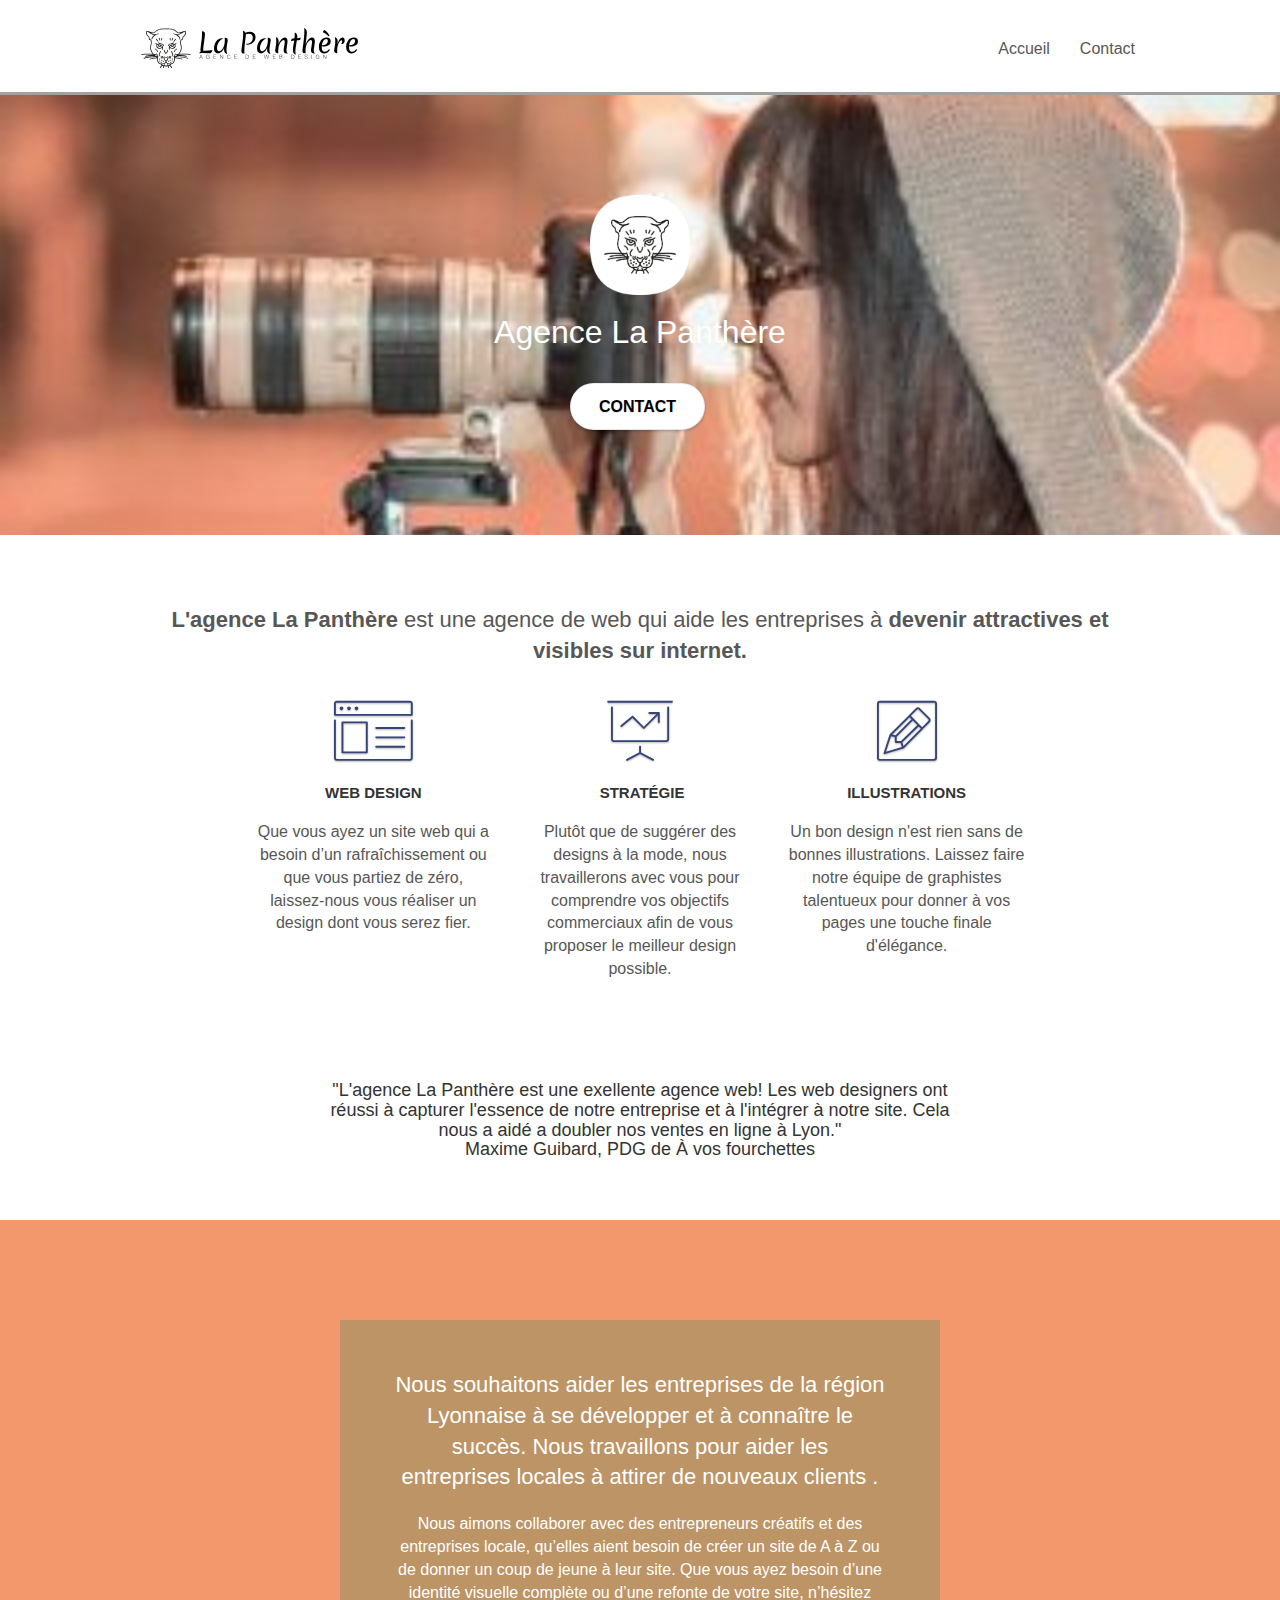
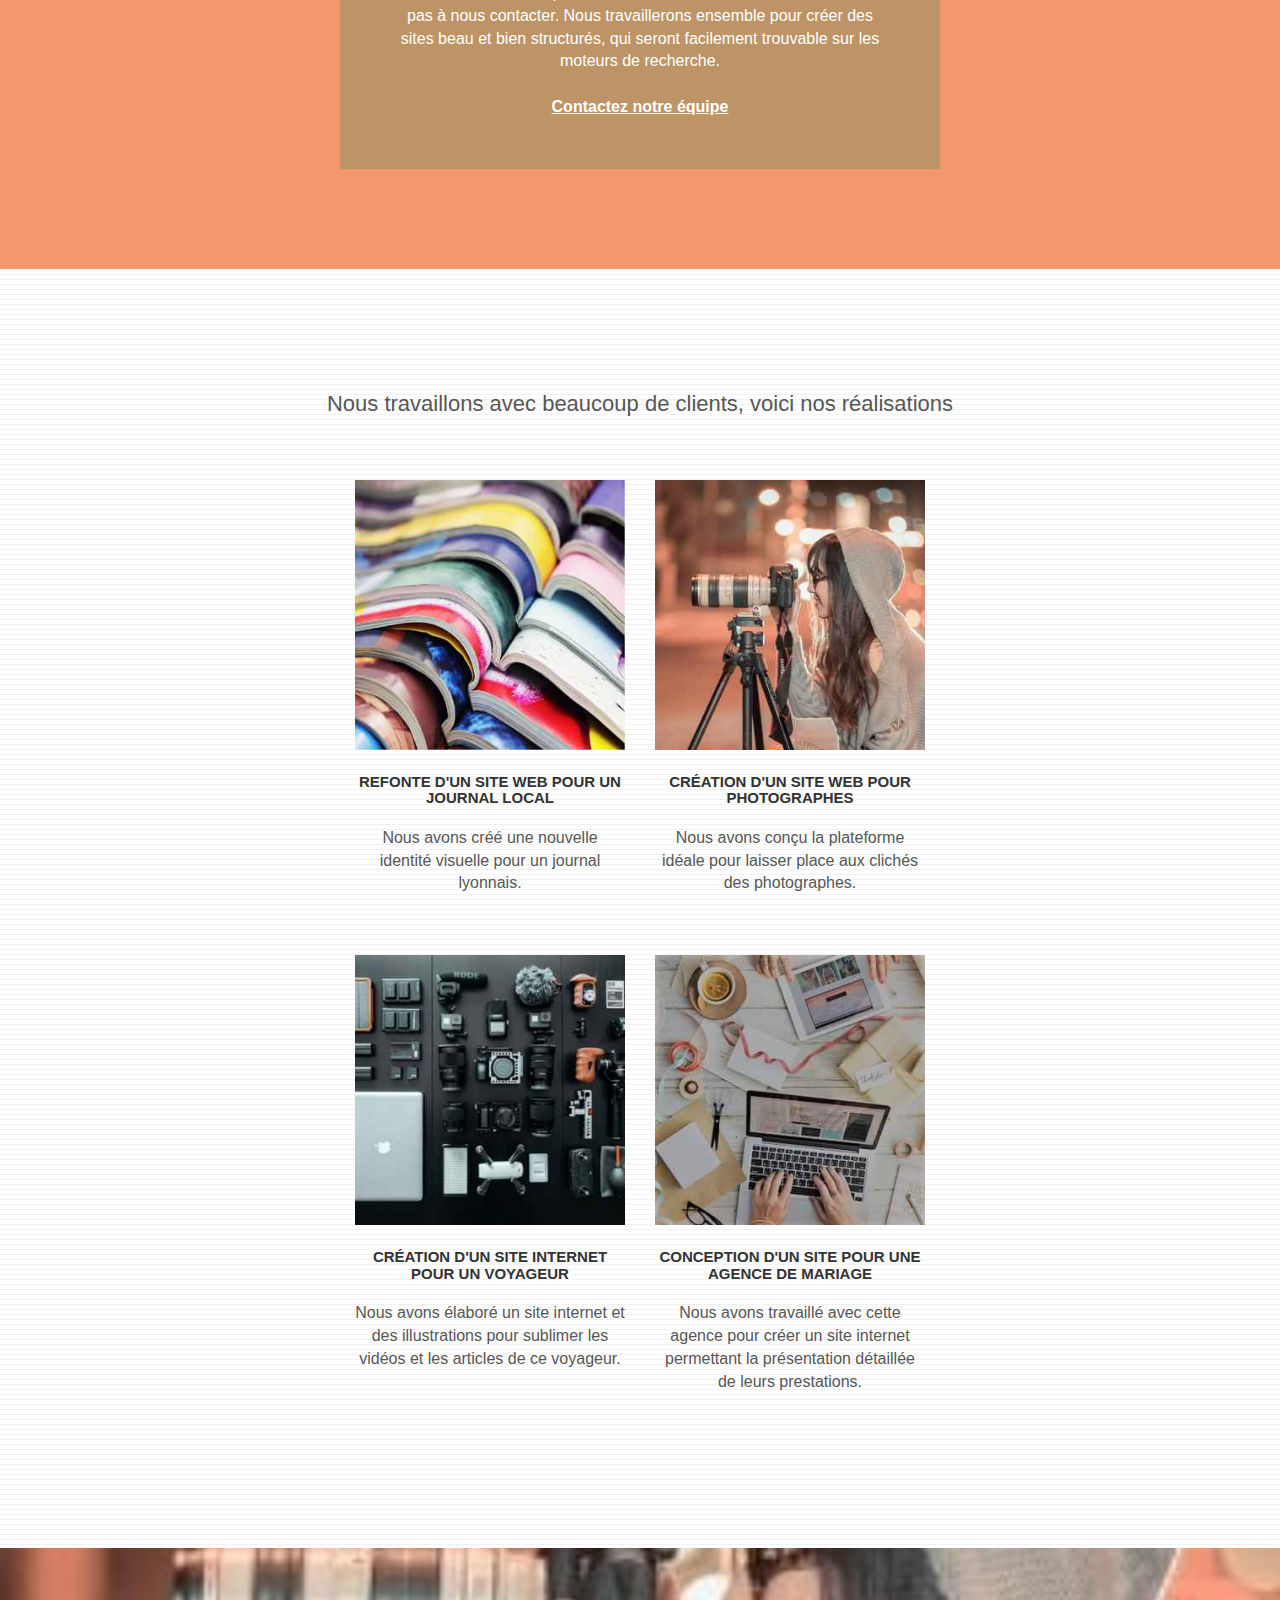
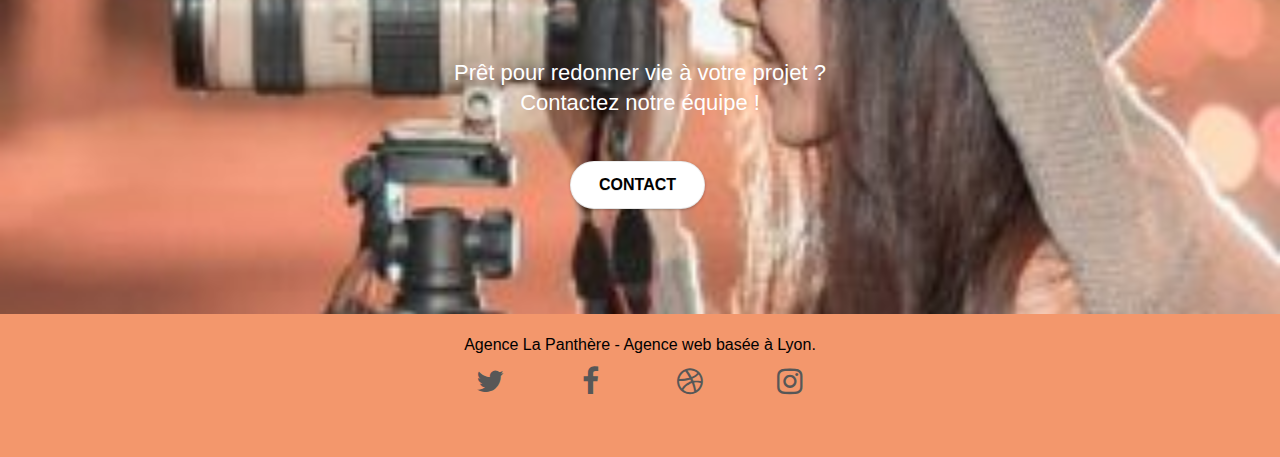
<file: index.html>
<!doctype html>
<html lang="fr">
<head>
    <meta charset="utf-8">
    <meta name="keywords" content="seo, google, site web, site internet, agence design paris, agence design, agence design,agence design,agence design,agence design,agence design,agence design,agence design,agence design">
    <meta name="description" content="Agence digitale indépendante à Lyon, Réalisation, Refonte et Gestion de votre Site Internet : Contactez-Nous !">
    <meta name="viewport" content="width=device-width, initial-scale=1.0, viewport-fit=cover">

	<meta name="robots" content="index, follow"/>
    <link rel="shortcut icon" type="image/png" href="favicon.jpg">
    
	<link rel="stylesheet" type="text/css" href="./css/bootstrap.css">
	<link rel="stylesheet" type="text/css" href="styleb4.css">
	<link rel="stylesheet" type="text/css" href="./css/font-awesome.css">
	<link rel="stylesheet" type="text/css" href="./css/et-line.css">
	
    
	<script src="./js/jquery-2.1.0.js" defer></script>
	<script src="./js/bootstrap.js" defer></script>
	<script src="./js/blocs.js" defer></script>
	<script src="./js/jquery.touchSwipe.js" defer></script>
	<script src="./js/gmaps.js" defer></script>

    <title>La Panthère - Agence de web design</title>

    
<!-- Analytics -->
 
<!-- Analytics END -->
    
</head>
<body>
<!-- Principal conteneur -->
<div class="page-container">
    
<!-- bloc-0 -->
<div class="bloc bgc-white l-bloc " id="bloc-0">
	<div class="container bloc-sm">

		<nav class="navbar row">
			<div class="navbar-header">
				
				<a class="navbar-brand" href="index.html"><img src="img/agence-la-panthere-monochrome.svg" alt="Logo de l'agence La Panthère" height="40" /></a>

				<button id="nav-toggle" type="button" class="ui-navbar-toggle navbar-toggle" data-toggle="collapse" data-target=".navbar-1">
					<span class="sr-only">Toggle navigation</span><span class="icon-bar"></span><span class="icon-bar"></span><span class="icon-bar"></span>
				</button>
			</div>
			<div class="collapse navbar-collapse navbar-1 special-dropdown-nav">
				<ul class="site-navigation nav navbar-nav">
					<li>
						<a href="index.html">Accueil</a>
					</li>
					<li>
					</li>
					<li>
						<a href="contact.html">Contact</a>
					</li>
				</ul>
			</div>
		</nav>
	</div>
</div>
<!-- bloc-0 END -->

<!-- bloc-1-presentation -->
<div class="bloc bgc-dark-slate-blue bg-banniere d-bloc bg-t-edge bloc-bg-texture texture-paper b-parallax" id="bloc-1-hero">
	<div class="container bloc-lg">
		<div class="row tight-width-whitespace">
			<div class="col-sm-12">
				<img src="img/logo.png" class="center-block image-resize-mode" width="100" alt="Agence La Panthère, agence web paris, création logo paris" />
				<h1 class="text-center hero-bloc-text tc-white ">
					Agence La Panthère
				</h1>
				<div class="text-center">
					<a href="contact.html" class="btn btn-lg btn-clean btn-rd cta-hero btn-atomic-tangerine" id="cta-hero">Contact</a>
				</div>
			</div>
		</div>
	</div>
</div>
<!-- bloc-1-presentation END -->

<!-- bloc-2-services -->
<div class="bloc bgc-white l-bloc" id="bloc-2-services">
	<div class="container bloc-md">
		<div class="row">
			<div class="col-sm-12 text-center">
				<h2><strong>L'agence La Panthère</strong> est une agence de web qui aide les entreprises à <strong>devenir attractives et visibles sur internet.</strong></h2>
			</div>
		</div>
		<div class="row voffset-lg med-width-whitespace">
			<div class="col-sm-4">
				<div class="text-center">
					<span class="et-icon-browser sm-shadow icon-dark-slate-blue icons icon-lg"></span>
				</div>
				<h3 class="mg-md text-center">
					Web design
				</h3>
				<p class="text-center ">
					Que vous ayez un site web qui a besoin d&rsquo;un rafraîchissement ou que vous partiez de zéro, laissez-nous vous réaliser un design dont vous serez fier.
				</p>
			</div>
			<div class="col-sm-4">
				<div class="text-center">
					<span class="et-icon-presentation sm-shadow icon-dark-slate-blue icons icon-lg"></span>
				</div>
				<h3 class="mg-md text-center">
					&nbsp;Stratégie
				</h3>
				<p class="text-center ">
					Plutôt que de suggérer des designs à la mode, nous travaillerons avec vous pour comprendre vos objectifs commerciaux afin de vous proposer le meilleur design possible.<br>
				</p>
			</div>
			<div class="col-sm-4">
				<div class="text-center">
					<span class="et-icon-edit sm-shadow icon-dark-slate-blue icons icon-lg"></span>
				</div>
				<h3 class="mg-md text-center">
					Illustrations
				</h3>
				<p class="text-center ">
					Un bon design n'est rien sans de bonnes illustrations. Laissez faire notre équipe de graphistes talentueux pour donner à vos pages une touche finale d'élégance.
				</p>
			</div>
		</div>
		<div class="row voffset-lg voffset">
			<div class="col-xs-12 col-md-8 col-md-offset-2 text-center">
				<h4>"L'agence La Panthère est une exellente agence web! Les web designers ont réussi à capturer l'essence de notre entreprise et à l'intégrer à notre site. Cela nous a aidé a doubler nos ventes en ligne à Lyon."<br>Maxime Guibard, PDG de À vos fourchettes</h4>

			</div>
		</div>
	</div>
</div>
<!-- bloc-2-services END -->

<!-- bloc-3-what-i-do -->
<div class="bloc tc-white bgc-atomic-tangerine bg-presentation d-bloc bloc-bg-texture texture-paper b-parallax" id="bloc-3-what-i-do">
	<div class="container bloc-lg">
		<div class="row tight-width-whitespace black-background">
			<div class="col-sm-12">
				<h2 class="mg-md text-center tc-white">
					Nous souhaitons aider les entreprises de la région Lyonnaise à se développer et à connaître le succès. Nous travaillons pour aider les entreprises locales à attirer de nouveaux clients .<br>
				</h2>
				<p class="text-center white">
					Nous aimons collaborer avec des entrepreneurs créatifs et des entreprises locale, qu’elles aient besoin de créer un site de A à Z ou de donner un coup de jeune à leur site. Que vous ayez besoin d’une identité visuelle complète ou d’une refonte de votre site, n’hésitez pas à nous contacter. Nous travaillerons ensemble pour créer des sites beau et bien structurés, qui seront facilement trouvable sur les moteurs de recherche. <br><br><a class="ltc-white bold-link" href="contact.html">Contactez notre équipe</a><br>
				</p>
			</div>
		</div>
	</div>
</div>
<!-- bloc-3-what-i-do END -->

<!-- bloc-4-portfolio -->
<div class="bloc bgc-white bg-lines-h2-bg bg-repeat l-bloc" id="bloc-4-portfolio">
	<div class="container bloc-lg">
		<div class="row">
			<div class="col-sm-12 text-center">
				<h2>Nous travaillons avec beaucoup de clients, voici nos réalisations</h2>
			</div>
		</div>
		<div class="row tight-width-whitespace portfolio-row">
			<div class="col-sm-6">
				<a href="#" data-lightbox="img/portfolio1.jpg" data-gallery-id="gallery-1" data-caption="Refonte d'un site web pour un journal local" data-frame="snapshot-lb"><img src="img/portfolio1.jpg" alt="paris web design logo agence web meilleure agence et refonte site web journal" class="img-responsive portfolio-thumb" /></a>
				<h3 class="mg-md text-center">
					Refonte d'un site web pour un journal local
				</h3>
				<p class="text-center">
					Nous avons créé une nouvelle identité visuelle pour un journal lyonnais.
				</p>
			</div>
			<div class="col-sm-6">
				<a href="#" data-lightbox="img/portfolio2.jpg" data-gallery-id="gallery-1" data-caption="Création d'un site web pour photographes" data-frame="snapshot-lb"><img src="img/portfolio2.jpg" class="img-responsive portfolio-thumb" alt="paris web design logo agence web meilleure agence, Création d'un site web pour photographes" /></a>
				<h3 class="mg-md text-center">
					Création d'un site web pour photographes
				</h3>
				<p class="text-center">
					Nous avons conçu la plateforme idéale pour laisser place aux clichés des photographes.
				</p>
			</div>
		</div>
		<div class="row tight-width-whitespace portfolio-row">
			<div class="col-sm-6">
				<a href="#" data-lightbox="img/portfolio3.jpg" data-gallery-id="gallery-1" data-caption="Création d'un site internet pour un voyageur" data-frame="snapshot-lb"><img src="img/portfolio3.jpg" class="img-responsive portfolio-thumb" alt="paris web design logo agence web meilleure agence, Création d'un site web pour voyageur"/></a>
				<h3 class="mg-md text-center">
					Création d'un site internet pour un voyageur
				</h3>
				<p class="text-center">
					Nous avons élaboré un site internet et des illustrations pour sublimer les vidéos et les articles de ce voyageur.
				</p>
			</div>
			<div class="col-sm-6">
				<a href="#" data-lightbox="img/portfolio4.jpg" data-gallery-id="gallery-1" data-caption="Conception d'un site pour une agence de mariage" data-frame="snapshot-lb"><img src="img/portfolio4.jpg" class="img-responsive portfolio-thumb" alt="paris web design logo agence web meilleure agence, Création d'un site web pour agence de mariage" /></a>
				<h3 class="mg-md text-center">
					Conception d'un site pour une agence de mariage
				</h3>
				<p class="text-center">
					Nous avons travaillé avec cette agence pour créer un site internet permettant la présentation détaillée de leurs prestations.
				</p>
			</div>
		</div>
	</div>
</div>
<!-- bloc-4-portfolio END -->

<!-- bloc-5-cta -->
<div class="bloc bgc-dark-slate-blue bg-banniere d-bloc bloc-bg-texture texture-paper" id="bloc-5-cta">
	<div class="container bloc-lg">
		<div class="row">
			<h2 class="mg-md text-center tc-white">
				Prêt pour redonner vie à votre projet ?<br>Contactez notre équipe !
			</h2>
			<div class="col-sm-12 text-center">
				<a href="contact.html" class="btn btn-atomic-tangerine btn-clean btn-rd btn-lg cta-hero">Contact</a>
			</div>
		</div>
	</div>
</div>
<!-- bloc-5-cta END -->

<!-- Footer - bloc-8 -->
<div class="bloc bgc-atomic-tangerine d-bloc" id="bloc-8">
	<div class="container bloc-sm">
		<div class="row">
			<div class="col-sm-12">
				<p id="footer-phrase" class="text-center white">
					Agence La Panthère - Agence web basée à Lyon.<br>
				</p>
				<div class="row row-no-gutters social">
					<div class="col-sm-3">
						<div class="text-center">
							<a class="social" href="index.html" title="twitter"><span class="fa fa-twitter icon-md"></span></a>
						</div>
					</div>
					<div class="col-sm-3">
						<div class="text-center">
							<a class="social" href="index.html" title="facebook"><span class="fa fa-facebook icon-md"></span></a>
						</div>
					</div>
					<div class="col-sm-3">
						<div class="text-center">
							<a class="social" href="index.html" title="basket-ball"><span class="fa fa-dribbble icon-md"></span></a>
						</div>
					</div>
					<div class="col-sm-3">
						<div class="text-center">
							<a class="social" href="index.html" title="instagram"><span class="fa fa-instagram icon-md"></span></a>
						</div>
					</div>
					<div class="keywords" style="color:#F3976C;">Agence web à paris, stratégie web, web design, illustrations, design de site web, site web, web, internet, site internet, site</div>
				</div>
				
			</div>
		</div>
	</div>
</div>
<!-- Footer - bloc-8 END -->

</div>
<!-- Principal conteneur END -->
    

</body>
</html>
</file>
<file: styleb4.css>
body {
    margin: 0;
    padding: 0;
    background: #FFF;
    overflow-x: hidden;
    -webkit-font-smoothing: antialiased;
    -moz-osx-font-smoothing: grayscale;
}

a,
button {
    transition: all .3s ease-in-out;
    outline: none!important;
}

p {
    font-size: 16px !important;
}

a:hover {
    text-decoration: none;
    cursor: pointer;
}

div#bloc-6 {
    display: flex;
    justify-content: center;
}


div#bloc-7 {
    display: flex;
    flex-direction: row;
    justify-content: center;
}

#info-contact{
    text-align: center;
    font-size: 12px;
}

#page-loading-blocs-notifaction {
    position: fixed;
    top: 0;
    bottom: 0;
    width: 100%;
    z-index: 100000;
    background: #FFFFFF url("img/pageload-spinner.gif") no-repeat center center;
}

div#bloc-6 {
    background-color: black !important;
}

.bloc {
    width: 100%;
    clear: both;
    background: 50% 50% no-repeat;
    padding: 0 50px;
    -webkit-background-size: cover;
    -moz-background-size: cover;
    -o-background-size: cover;
    background-size: cover;
    position: relative;
}

.bloc .container {
    padding-left: 0;
    padding-right: 0;
}

.bloc-lg {
    padding: 100px 50px;
}

.bloc-md {
    padding: 50px;
}

.bloc-sm {
    padding: 20px 50px;
}

.bg-repeat {
    background: repeat;
}

body { background:rgb(30,30,40); }
form { max-width:420px; margin:50px auto; }

.feedback-input {
  color:white;
  font-family: Helvetica, Arial, sans-serif;
  font-weight:500;
  font-size: 18px;
  border-radius: 5px;
  line-height: 22px;
  background-color: transparent;
  border:2px solid #F2976C;
  transition: all 0.3s;
  padding: 13px;
  margin-bottom: 15px;
  width:100%;
  box-sizing: border-box;
  outline:0;
}

div#bloc-0-contact {
    background-color: white !important;
}



.feedback-input:focus { border:2px solid #CC4949; }

textarea {
  height: 150px;
  line-height: 150%;
  resize:vertical;
}

[type="submit"] {
  font-family: 'Montserrat', Arial, Helvetica, sans-serif;
  width: 100%;
  background:#F2976C;
  border-radius:50px;
  border:0;
  cursor:pointer;
  color:white;
  font-size:24px;
  padding-top:10px;
  padding-bottom:10px;
  transition: all 0.3s;
  margin-top:-4px;
  font-weight:100;
}
[type="submit"]:hover { background:#CC4949; }

div#bloc-0 {
    position: sticky;
    top: 0px;
    border-bottom: solid;
    z-index: 10;
}

p#footer-phrase {
    color: black !important;
}

p#contact-footer-phrase {
    color: black !important;
}


contact-footer-phrase

div#bloc-0-contact {
    background-color: white;
    display: flex;
    justify-content: center;
    padding-top: 20px;
    position: sticky;
    top: 0px;
    z-index: 10;
    border-bottom: solid;
    border-bottom-color: #0000005e;
    padding-left: 20px;
}

div#bloc-0 {
    position: sticky;
    top: 0px;
    border-bottom: solid;
    border-bottom-color: #0000005e;
    z-index: 10;
}

.bg-dots-bg {
    background-image: url(img/dots-bg.png);
    background-image: none !important;
}

.b-parallax {
    background-attachment: fixed;
}

.d-bloc {
    color: rgba(255, 255, 255, .7);
}

.d-bloc button:hover {
    color: rgba(255, 255, 255, .9);
}

.d-bloc .icon-round,
.d-bloc .icon-square,
.d-bloc .icon-rounded,
.d-bloc .icon-semi-rounded-a,
.d-bloc .icon-semi-rounded-b {
    border-color: rgba(255, 255, 255, .9);
}

.d-bloc .divider-h span {
    border-color: rgba(255, 255, 255, .2);
}

.d-bloc .a-btn,
.d-bloc .navbar a,
.d-bloc .navbar-brand,
.d-bloc a .icon-sm,
.d-bloc a .icon-md,
.d-bloc a .icon-lg,
.d-bloc a .icon-xl,
.d-bloc h1 a,
.d-bloc h2 a,
.d-bloc h3 a,
.d-bloc h4 a,
.d-bloc h5 a,
.d-bloc h6 a,
.d-bloc p a {
    color: 000;
}

.d-bloc .a-btn:hover,
.d-bloc .navbar a:hover,
.d-bloc .navbar-brand:hover,
.d-bloc a:hover .icon-sm,
.d-bloc a:hover .icon-md,
.d-bloc a:hover .icon-lg,
.d-bloc a:hover .icon-xl,
.d-bloc h1 a:hover,
.d-bloc h2 a:hover,
.d-bloc h3 a:hover,
.d-bloc h4 a:hover,
.d-bloc h5 a:hover,
.d-bloc h6 a:hover,
.d-bloc p a:hover {
    color: rgba(255, 255, 255, 1);
}

.d-bloc .navbar-toggle .icon-bar {
    background: rgba(255, 255, 255, 1);
}

.d-bloc .btn-wire,
.d-bloc .btn-wire:hover {
    color: rgba(255, 255, 255, 1);
    border-color: rgba(255, 255, 255, 1);
}

.d-bloc .panel {
    color: rgba(0, 0, 0, .5);
}

.d-bloc .panel button:hover {
    color: rgba(0, 0, 0, .7);
}

.d-bloc .panel icon {
    border-color: rgba(0, 0, 0, .7);
}

.d-bloc .panel .divider-h span {
    border-color: rgba(0, 0, 0, .1);
}

.d-bloc .panel .a-btn {
    color: rgba(0, 0, 0, .6);
}

.d-bloc .panel .a-btn:hover {
    color: rgba(0, 0, 0, 1);
}

.d-bloc .panel .btn-wire,
.d-bloc .panel .btn-wire:hover {
    color: rgba(0, 0, 0, .7);
    border-color: rgba(0, 0, 0, .3);
}

.d-bloc .panel,
.l-bloc {
    color: rgba(0, 0, 0, .5);
}

.d-bloc .panel button:hover,
.l-bloc button:hover {
    color: rgba(0, 0, 0, .7);
}

.l-bloc .icon-round,
.l-bloc .icon-square,
.l-bloc .icon-rounded,
.l-bloc .icon-semi-rounded-a,
.l-bloc .icon-semi-rounded-b {
    border-color: rgba(0, 0, 0, .7);
}

.d-bloc .panel .divider-h span,
.l-bloc .divider-h span {
    border-color: rgba(0, 0, 0, .1);
}

.d-bloc .panel .a-btn,
.l-bloc .a-btn,
.l-bloc .navbar a,
.l-bloc .navbar-brand,
.l-bloc a .icon-sm,
.l-bloc a .icon-md,
.l-bloc a .icon-lg,
.l-bloc a .icon-xl,
.l-bloc h1 a,
.l-bloc h2 a,
.l-bloc h3 a,
.l-bloc h4 a,
.l-bloc h5 a,
.l-bloc h6 a,
.l-bloc p a {
    color: rgba(0, 0, 0, .6);
}

.d-bloc .panel .a-btn:hover,
.l-bloc .a-btn:hover,
.l-bloc .navbar a:hover,
.l-bloc .navbar-brand:hover,
.l-bloc a:hover .icon-sm,
.l-bloc a:hover .icon-md,
.l-bloc a:hover .icon-lg,
.l-bloc a:hover .icon-xl,
.l-bloc h1 a:hover,
.l-bloc h2 a:hover,
.l-bloc h3 a:hover,
.l-bloc h4 a:hover,
.l-bloc h5 a:hover,
.l-bloc h6 a:hover,
.l-bloc p a:hover {
    color: rgba(0, 0, 0, 1);
}

.l-bloc .navbar-toggle .icon-bar {
    color: rgba(0, 0, 0, .6);
}

.d-bloc .panel .btn-wire,
.d-bloc .panel .btn-wire:hover,
.l-bloc .btn-wire,
.l-bloc .btn-wire:hover {
    color: rgba(0, 0, 0, .7);
    border-color: rgba(0, 0, 0, .3);
}

.voffset {
    margin-top: 30px;
}

.voffset-lg {
    margin-top: 80px;
}

.row-no-gutters {
    margin-right: 0;
    margin-left: 0;
}

.row.row-no-gutters > [class^="col-"],
.row.row-no-gutters > [class*=" col-"] {
    padding-right: 0;
    padding-left: 0;
}

#bloc-1-hero h1 {
    font-size: 32px;
}

.navbar {
    margin-bottom: 0;
    z-index: 1;
}

.navbar-brand {
    height: auto;
    padding: 3px 15px;
    font-size: 25px;
    font-weight: normal;
    font-weight: 600;
    line-height: 44px;
}

.navbar-brand img {
    max-height: 200px;
    margin: 0 5px 0 0;
    display: inline;
}

.navbar-brand img[src$=svg] {
    min-width: 100px;
}

.nav-center .navbar-brand img {
    margin: 0;
}

.navbar .nav {
    padding-top: 2px;
    margin-right: -16px;
    float: right;
    z-index: 1;
}

.nav > li {
    float: left;
    margin-top: 4px;
    font-size: 16px;
}

.navbar-nav .open .dropdown-menu > li > a {
    text-align: inherit;
}

.nav > li a:hover,
.nav > li a:focus {
    background: transparent;
}

.navbar-toggle {
    margin: 10px 10px 0 0;
    border: 0px;
}

.navbar-toggle:hover {
    background: transparent!important;
}

.navbar-toggle .icon-bar {
    background-color: rgba(0, 0, 0, .5);
    width: 26px;
}

.nav-invert .navbar .nav {
    float: left;
}

.nav-invert .navbar-header,
.nav-invert .navbar-brand {
    float: right;
    position: relative;
    z-index: 2;
}

@media (min-width: 768px) {
    .site-navigation {
        position: absolute;
        top: 50%;
        right: 20px;
        transform: translate(0, -50%);
        -webkit-transform: translateY(-50%);
    }
    .nav > li .dropdown-menu a,
    .nav > li .dropdown-menu a:hover {
        color: #484848;
    }
    .nav-invert .site-navigation {
        left: 0;
        right: 0;
    }
    .nav-center {
        text-align: center;
    }
    .nav-center .navbar-header {
        width: 100%;
    }
    .nav-center .navbar-header,
    .nav-center .navbar-brand,
    .nav-center .nav > li {
        float: none;
        display: inline-block;
    }
    .nav-center .site-navigation {
        position: relative;
        width: 100%;
        right: 0;
        margin-right: 0px;
        margin-top: 20px;
    }
    .nav-center.mini-nav .navbar-toggle {
        float: none;
        margin: 10px auto 0;
    }
}

.nav > li > .dropdown a {
    background: none!important;
    display: block;
    padding: 14px 15px;
}

nav .caret {
    margin: 0 5px;
}

.dropdown-menu .dropdown-menu {
    top: -8px;
    left: 100%;
}

.dropdown-menu .dropmenu-flow-right {
    top: 100%;
    left: 0;
    margin-left: -1px;
    border-top-left-radius: 0;
    border-top-right-radius: 0;
}

.dropdown-menu .dropdown span {
    border: 4px solid black;
    border-top-color: transparent;
    border-right-color: transparent;
    border-bottom-color: transparent;
    margin: 6px -5px 0 0!important;
    float: right;
}

.mg-md {
    margin-top: 10px;
    margin-bottom: 20px;
}

.mg-lg {
    margin-top: 10px;
    margin-bottom: 40px;
}

.btn {
    margin: 0 5px 5px 0;
}

.btn.pull-right {
    margin: 0 0 5px 5px;
}

.btn-d,
.btn-d:hover,
.btn-d:focus {
    color: #FFF;
    background: rgba(0, 0, 0, .3);
}

button {
    outline: none!important;
}

.btn-rd {
    border-radius: 40px;
}

.btn-clean {
    border: 1px solid rgba(0, 0, 0, .08);
    border-bottom-color: rgba(0, 0, 0, .1);
    text-shadow: 0 1px 0 rgba(0, 0, 1, .1);
    box-shadow: 0 1px 3px rgba(0, 0, 1, .25), inset 0 1px 0 0 rgba(255, 255, 255, .15);
}

.icon-md {
    font-size: 30px!important;
}

.icon-lg {
    font-size: 60px!important;
}

.sm-shadow {
    text-shadow: 0 1px 2px rgba(0, 0, 0, .3);
}

.panel-sq,
.panel-sq .panel-heading,
.panel-sq .panel-footer {
    border-radius: 0;
}

.panel-rd {
    border-radius: 30px;
}

.panel-rd .panel-heading {
    border-radius: 29px 29px 0 0;
}

.panel-rd .panel-footer {
    border-radius: 0 0 29px 29px;
}

.form-control {
    border-color: rgba(0, 0, 0, .1);
    box-shadow: none;
}

.scrollToTop {
    width: 40px;
    height: 40px;
    position: fixed;
    bottom: 20px;
    right: 20px;
    opacity: 0;
    z-index: 500;
    transition: all .3s ease-in-out;
}

.scrollToTop span {
    margin-top: 6px;
}

.showScrollTop {
    font-size: 14px;
    opacity: 1;
}

a[data-lightbox] {
    position: relative;
    display: block;
    text-align: center;
}

a[data-lightbox]:hover::before {
    content: "+";
    font-family: "HelveticaNeue-Light", "Helvetica Neue Light", "Helvetica Neue", Helvetica, Arial;
    font-size: 32px;
    width: 50px;
    height: 50px;
    margin-left: -25px;
    border-radius: 50%;
    background: rgba(0, 0, 0, .6);
    color: #FFF;
    font-weight: 100;
    z-index: 1;
    position: absolute;
    top: 50%;
    transform: translateY(-50%);
    -webkit-transform: translateY(-50%);
}

a[data-lightbox]:hover img {
    opacity: 0.6;
    -webkit-animation-fill-mode: none;
    animation-fill-mode: none;
}

#lightbox-modal {
    display: flex;
    align-items: center;
}

#lightbox-modal .modal-dialog {
    width: 90%;
    max-width: 900px;
    margin: 0 auto 0;
}

#lightbox-modal .modal-dialog img {
    max-height: 90vh;
    margin: 0 auto;
}

.lightbox-caption {
    padding: 20px;
    color: #FFF;
    background: rgba(0, 0, 0, .5);
    position: absolute;
    left: 15px;
    right: 15px;
    bottom: 5px;
}

.close-lightbox {
    color: #FFF;
    font-size: 30px;
    position: absolute;
    top: 20px;
    right: 20px;
    z-index: 20;
    background: rgba(0, 0, 0, .5);
    border: none;
    line-height: 30px;
    padding: 0 9px 5px;
    opacity: 0.3;
}

.close-lightbox:hover,
.next-lightbox:hover,
.prev-lightbox:hover {
    opacity: 1.0;
    color: #FFF;
}

.next-lightbox,
.prev-lightbox {
    font-size: 20px;
    color: rgba(255, 255, 255, .9);
    background: rgba(0, 0, 0, .5);
    transition: all .2s ease-in-out;
    position: absolute;
    top: 45%;
    z-index: 1;
    opacity: 0.4;
}

.next-lightbox {
    padding: 6px 8px 1px 13px;
    right: 25px;
}

.prev-lightbox {
    padding: 6px 13px 1px 10px;
    left: 25px;
}

.snapshot-lb .modal-body {
    padding-bottom: 45px;
}

.snapshot-lb .lightbox-caption {
    padding: 0;
    color: rgba(0, 0, 0, .5);
    background: none;
}

h1,
h2,
h3,
h4,
h5,
h6,
p,
label,
.btn,
a {
    font-family: "helvetica";
    font-weight: 400;
    color: #575757!important;
}

.container {
    max-width: 1000px;
}

.hero-bloc-text {
    font-size: 38px;
}

.hero-bloc-text-sub {
    font-size: 36px;
}

.statement-bloc-text {
    line-height: 26px;
    font-style: italic;
    font-size: 20px;
    text-align: center;
    font-weight: lighter;
    max-width: 520px;
    margin: auto auto auto auto;
}

p {
    font-size: 11px;
}

.tight-width-whitespace {
    max-width: 600px;
    margin: auto auto auto auto;
}

.h1 {
    font-size: 20px;
    font-family: "Open Sans";
}

.cta-hero {
    margin-top: 22px;
    color: #FFFFFF!important;
    text-transform: uppercase;
    padding: 12px 28px 12px 28px;
    font-size: 16px;
    font-weight: 700;
}

.social {
    max-width: 400px;
    margin: auto auto auto auto;
}

h2 {
    font-size: 22px;
    line-height: 1.4em;
}

h3 {
    font-size: 15px;
    text-transform: uppercase;
    font-weight: 700;
    color: #333333!important;
}

.med-width-whitespace {
    max-width: 800px;
    margin: auto auto auto auto;
    box-shadow: 0px 0px 0px #000000;
}

h1 {
    color: #333333!important;
}

h4 {
    color: #333333!important;
}

.icons {
    margin-bottom: 14px;
    margin-top: 24px;
}

.white {
    color: #FFFFFF!important;
}

.portfolio-thumb {
    margin-bottom: 24px;
}

.portfolio-row {
    margin-bottom: 44px;
    margin-top: 50px;
}

.avatar {
    box-shadow: 0px 4px 9px rgba(0, 0, 0, 0.3);
}

.black-background {
    background-color: rgba(165, 147, 99, 0.7);
    padding: 40px 40px 40px 40px;
}

.bold-link {
    font-weight: 900;
    text-decoration: underline!important;
}

.bgc-white {
    background-color: #FFFFFF;
}

.bgc-dark-slate-blue {
    background-color: #364577;
}

.bgc-atomic-tangerine {
    background-color: #F3976C;
}

.tc-white {
    color: white !important;
}

.btn-atomic-tangerine {
    background: #ffffff;
    color: #000000!important;
}

.btn-atomic-tangerine:hover {
    background: #c27956!important;
    color: #FFFFFF!important;
}

.ltc-white {
    color: #FFFFFF!important;
}

.ltc-white:hover {
    color: #cccccc!important;
}

.ltc-atomic-tangerine {
    color: #F3976C!important;
}

.ltc-atomic-tangerine:hover {
    color: #c27956!important;
}

.icon-dark-slate-blue {
    color: #364577!important;
    border-color: #364577!important;
}

.bg-dots-bg {
    background-image: url("img/dots-bg.png");
}

.bg-lines-h2-bg {
    background-image: url("img/lines-h2-bg.png");
}

.bg-banniere {
    background-image: url("img/2.jpg");
}

.bg-presentation {
    background-image: url("img/1.jpg");
}

@media (max-width: 1024px) {
    .bloc {
        padding-left: 20px;
        padding-right: 20px;
    }
    .bloc.full-width-bloc,
    .bloc-tile-2.full-width-bloc .container,
    .bloc-tile-3.full-width-bloc .container,
    .bloc-tile-4.full-width-bloc .container {
        padding-left: 0;
        padding-right: 0;
    }
}

@media (max-width: 992px) and (min-width: 768px) {
    .navbar .nav {
        max-width: 80%
    }
    .nav-center.navbar .nav {
        max-width: 100%
    }
}

@media only screen and (min-width: 768px) and (max-width: 1024px) and (orientation: landscape) {
    .b-parallax {
        background-attachment: scroll;
    }
}

@media only screen and (min-width: 1024px) and (max-width: 1366px) and (-webkit-pixel-ratio: 1.5) {
    .b-parallax {
        background-attachment: scroll;
    }
}

@media (max-width: 991px) {
    .container {
        width: 100%;
    }
    .b-parallax {
        background-attachment: scroll;
    }
    .page-container,
    #hero-bloc {
        overflow-x: hidden;
        position: relative;
    }
    
    .bloc-group,
    .bloc-group .bloc {
        display: block;
        width: 100%;
    }
    

@media (max-width: 767px) {
    .page-container {
        overflow-x: hidden;
        position: relative;
    }
    h1,
    h2,
    h3,
    h4,
    h5,
    h6,
    p,
    #disqus_thread {
        padding-left: 10px!important;
        padding-right: 10px!important;
    }
    .b-parallax {
        background-attachment: scroll;
    }
    .navbar .nav {
        padding-top: 0;
        border-top: 1px solid rgba(0, 0, 0, .2);
        float: none!important;
    }
    .navbar.row {
        margin-left: 0;
        margin-right: 0;
    }
    .site-navigation {
        position: inherit;
        transform: none;
        -webkit-transform: none;
        -ms-transform: none;
    }
    .nav > li {
        margin-top: 0;
        border-bottom: 1px solid rgba(0, 0, 0, .1);
        background: rgba(0, 0, 0, .05);
        text-align: left;
        padding-left: 15px;
        width: 100%;
    }
    .nav > li:hover {
        background: rgba(0, 0, 0, .08);
    }
    .dropdown .dropdown a .caret {
        float: none;
        margin: 5px 0 0 10px!important;
        border: 4px solid black;
        border-bottom-color: transparent;
        border-right-color: transparent;
        border-left-color: transparent;
    }
    #hero-bloc .navbar .nav {
        background: rgba(0, 0, 0, .8);
    }
    #hero-bloc .navbar .nav a {
        color: rgba(255, 255, 255, .6);
    }
    .hero {
        padding: 50px 0;
    }
    .hero-nav {
        left: -1px;
        right: -1px;
    }
    .navbar-collapse {
        padding: 0;
        overflow-x: hidden;
        -webkit-box-shadow: none;
        box-shadow: none;
    }
    .navbar-brand img {
        max-height: 40px;
        width: auto;
    }
    .nav-invert .navbar-header {
        float: none;
        width: 100%;
    }
    .nav-invert .navbar-toggle {
        float: left;
        margin-left: 10px;
    }
    .bloc {
        padding-left: 0;
        padding-right: 0;
    }
    .bloc-xxl,
    .bloc-xl,
    .bloc-lg {
        padding: 40px 0;
    }
    .bloc-sm,
    .bloc-md {
        padding-left: 0;
        padding-right: 0;
    }
    .bloc-tile-2 .container,
    .bloc-tile-3 .container,
    .bloc-tile-4 .container,
    .bloc-fill-screen .fill-bloc-top-edge,
    .bloc-fill-screen .fill-bloc-bottom-edge {
        padding-left: 0;
        padding-right: 0;
    }
    .a-block {
        padding: 0 10px;
    }
    .btn-dwn {
        display: none;
    }
    .voffset {
        margin-top: 5px;
    }
    .voffset-md {
        margin-top: 20px;
    }
    .voffset-lg {
        margin-top: 30px;
    }
    form {
        padding: 5px;
    }
    .close-lightbox {
        display: inline-block;
    }
    .blocsapp-device-iphone5 {
        background-size: 216px 425px;
        padding-top: 60px;
        width: 216px;
        height: 425px;
    }
    .blocsapp-device-iphone5 img {
        width: 180px;
        height: 320px;
    }
}

@media (max-width: 400px) {
    .bloc {
        padding-left: 0;
        padding-right: 0;
    }
}

@media (max-width: 767px) {
    .bloc-mob-center-text {
        text-align: center;
    }
}
</file>
<file: css/et-line.css>
@font-face {
    font-family: et-line;
    src: url(../fonts/et-line.eot);
    src: url(../fonts/et-line.eot?#iefix) format('embedded-opentype'), url(../fonts/et-line.woff) format('woff'), url(../fonts/et-line.ttf) format('truetype'), url(../fonts/et-line.svg#et-line) format('svg');
    font-weight: 400;
    font-style: normal
}

.et-icon-adjustments,
.et-icon-alarmclock,
.et-icon-anchor,
.et-icon-aperture,
.et-icon-attachment,
.et-icon-bargraph,
.et-icon-basket,
.et-icon-beaker,
.et-icon-bike,
.et-icon-book-open,
.et-icon-briefcase,
.et-icon-browser,
.et-icon-calendar,
.et-icon-camera,
.et-icon-caution,
.et-icon-chat,
.et-icon-circle-compass,
.et-icon-clipboard,
.et-icon-clock,
.et-icon-cloud,
.et-icon-compass,
.et-icon-desktop,
.et-icon-dial,
.et-icon-document,
.et-icon-documents,
.et-icon-download,
.et-icon-dribbble,
.et-icon-edit,
.et-icon-envelope,
.et-icon-expand,
.et-icon-facebook,
.et-icon-flag,
.et-icon-focus,
.et-icon-gears,
.et-icon-genius,
.et-icon-gift,
.et-icon-global,
.et-icon-globe,
.et-icon-googleplus,
.et-icon-grid,
.et-icon-happy,
.et-icon-hazardous,
.et-icon-heart,
.et-icon-hotairballoon,
.et-icon-hourglass,
.et-icon-key,
.et-icon-laptop,
.et-icon-layers,
.et-icon-lifesaver,
.et-icon-lightbulb,
.et-icon-linegraph,
.et-icon-linkedin,
.et-icon-lock,
.et-icon-magnifying-glass,
.et-icon-map,
.et-icon-map-pin,
.et-icon-megaphone,
.et-icon-mic,
.et-icon-mobile,
.et-icon-newspaper,
.et-icon-notebook,
.et-icon-paintbrush,
.et-icon-paperclip,
.et-icon-pencil,
.et-icon-phone,
.et-icon-picture,
.et-icon-pictures,
.et-icon-piechart,
.et-icon-presentation,
.et-icon-pricetags,
.et-icon-printer,
.et-icon-profile-female,
.et-icon-profile-male,
.et-icon-puzzle,
.et-icon-quote,
.et-icon-recycle,
.et-icon-refresh,
.et-icon-ribbon,
.et-icon-rss,
.et-icon-sad,
.et-icon-scissors,
.et-icon-scope,
.et-icon-search,
.et-icon-shield,
.et-icon-speedometer,
.et-icon-strategy,
.et-icon-streetsign,
.et-icon-tablet,
.et-icon-target,
.et-icon-telescope,
.et-icon-toolbox,
.et-icon-tools,
.et-icon-tools-2,
.et-icon-trophy,
.et-icon-tumblr,
.et-icon-twitter,
.et-icon-upload,
.et-icon-video,
.et-icon-wallet,
.et-icon-wine {
    font-family: et-line;
    speak: none;
    font-style: normal;
    font-weight: 400;
    font-variant: normal;
    text-transform: none;
    line-height: 1;
    -webkit-font-smoothing: antialiased;
    -moz-osx-font-smoothing: grayscale;
    display: inline-block
}

.et-icon-mobile:before {
    content: "\e000"
}

.et-icon-laptop:before {
    content: "\e001"
}

.et-icon-desktop:before {
    content: "\e002"
}

.et-icon-tablet:before {
    content: "\e003"
}

.et-icon-phone:before {
    content: "\e004"
}

.et-icon-document:before {
    content: "\e005"
}

.et-icon-documents:before {
    content: "\e006"
}

.et-icon-search:before {
    content: "\e007"
}

.et-icon-clipboard:before {
    content: "\e008"
}

.et-icon-newspaper:before {
    content: "\e009"
}

.et-icon-notebook:before {
    content: "\e00a"
}

.et-icon-book-open:before {
    content: "\e00b"
}

.et-icon-browser:before {
    content: "\e00c"
}

.et-icon-calendar:before {
    content: "\e00d"
}

.et-icon-presentation:before {
    content: "\e00e"
}

.et-icon-picture:before {
    content: "\e00f"
}

.et-icon-pictures:before {
    content: "\e010"
}

.et-icon-video:before {
    content: "\e011"
}

.et-icon-camera:before {
    content: "\e012"
}

.et-icon-printer:before {
    content: "\e013"
}

.et-icon-toolbox:before {
    content: "\e014"
}

.et-icon-briefcase:before {
    content: "\e015"
}

.et-icon-wallet:before {
    content: "\e016"
}

.et-icon-gift:before {
    content: "\e017"
}

.et-icon-bargraph:before {
    content: "\e018"
}

.et-icon-grid:before {
    content: "\e019"
}

.et-icon-expand:before {
    content: "\e01a"
}

.et-icon-focus:before {
    content: "\e01b"
}

.et-icon-edit:before {
    content: "\e01c"
}

.et-icon-adjustments:before {
    content: "\e01d"
}

.et-icon-ribbon:before {
    content: "\e01e"
}

.et-icon-hourglass:before {
    content: "\e01f"
}

.et-icon-lock:before {
    content: "\e020"
}

.et-icon-megaphone:before {
    content: "\e021"
}

.et-icon-shield:before {
    content: "\e022"
}

.et-icon-trophy:before {
    content: "\e023"
}

.et-icon-flag:before {
    content: "\e024"
}

.et-icon-map:before {
    content: "\e025"
}

.et-icon-puzzle:before {
    content: "\e026"
}

.et-icon-basket:before {
    content: "\e027"
}

.et-icon-envelope:before {
    content: "\e028"
}

.et-icon-streetsign:before {
    content: "\e029"
}

.et-icon-telescope:before {
    content: "\e02a"
}

.et-icon-gears:before {
    content: "\e02b"
}

.et-icon-key:before {
    content: "\e02c"
}

.et-icon-paperclip:before {
    content: "\e02d"
}

.et-icon-attachment:before {
    content: "\e02e"
}

.et-icon-pricetags:before {
    content: "\e02f"
}

.et-icon-lightbulb:before {
    content: "\e030"
}

.et-icon-layers:before {
    content: "\e031"
}

.et-icon-pencil:before {
    content: "\e032"
}

.et-icon-tools:before {
    content: "\e033"
}

.et-icon-tools-2:before {
    content: "\e034"
}

.et-icon-scissors:before {
    content: "\e035"
}

.et-icon-paintbrush:before {
    content: "\e036"
}

.et-icon-magnifying-glass:before {
    content: "\e037"
}

.et-icon-circle-compass:before {
    content: "\e038"
}

.et-icon-linegraph:before {
    content: "\e039"
}

.et-icon-mic:before {
    content: "\e03a"
}

.et-icon-strategy:before {
    content: "\e03b"
}

.et-icon-beaker:before {
    content: "\e03c"
}

.et-icon-caution:before {
    content: "\e03d"
}

.et-icon-recycle:before {
    content: "\e03e"
}

.et-icon-anchor:before {
    content: "\e03f"
}

.et-icon-profile-male:before {
    content: "\e040"
}

.et-icon-profile-female:before {
    content: "\e041"
}

.et-icon-bike:before {
    content: "\e042"
}

.et-icon-wine:before {
    content: "\e043"
}

.et-icon-hotairballoon:before {
    content: "\e044"
}

.et-icon-globe:before {
    content: "\e045"
}

.et-icon-genius:before {
    content: "\e046"
}

.et-icon-map-pin:before {
    content: "\e047"
}

.et-icon-dial:before {
    content: "\e048"
}

.et-icon-chat:before {
    content: "\e049"
}

.et-icon-heart:before {
    content: "\e04a"
}

.et-icon-cloud:before {
    content: "\e04b"
}

.et-icon-upload:before {
    content: "\e04c"
}

.et-icon-download:before {
    content: "\e04d"
}

.et-icon-target:before {
    content: "\e04e"
}

.et-icon-hazardous:before {
    content: "\e04f"
}

.et-icon-piechart:before {
    content: "\e050"
}

.et-icon-speedometer:before {
    content: "\e051"
}

.et-icon-global:before {
    content: "\e052"
}

.et-icon-compass:before {
    content: "\e053"
}

.et-icon-lifesaver:before {
    content: "\e054"
}

.et-icon-clock:before {
    content: "\e055"
}

.et-icon-aperture:before {
    content: "\e056"
}

.et-icon-quote:before {
    content: "\e057"
}

.et-icon-scope:before {
    content: "\e058"
}

.et-icon-alarmclock:before {
    content: "\e059"
}

.et-icon-refresh:before {
    content: "\e05a"
}

.et-icon-happy:before {
    content: "\e05b"
}

.et-icon-sad:before {
    content: "\e05c"
}

.et-icon-facebook:before {
    content: "\e05d"
}

.et-icon-twitter:before {
    content: "\e05e"
}

.et-icon-googleplus:before {
    content: "\e05f"
}

.et-icon-rss:before {
    content: "\e060"
}

.et-icon-tumblr:before {
    content: "\e061"
}

.et-icon-linkedin:before {
    content: "\e062"
}

.et-icon-dribbble:before {
    content: "\e063"
}
</file>
